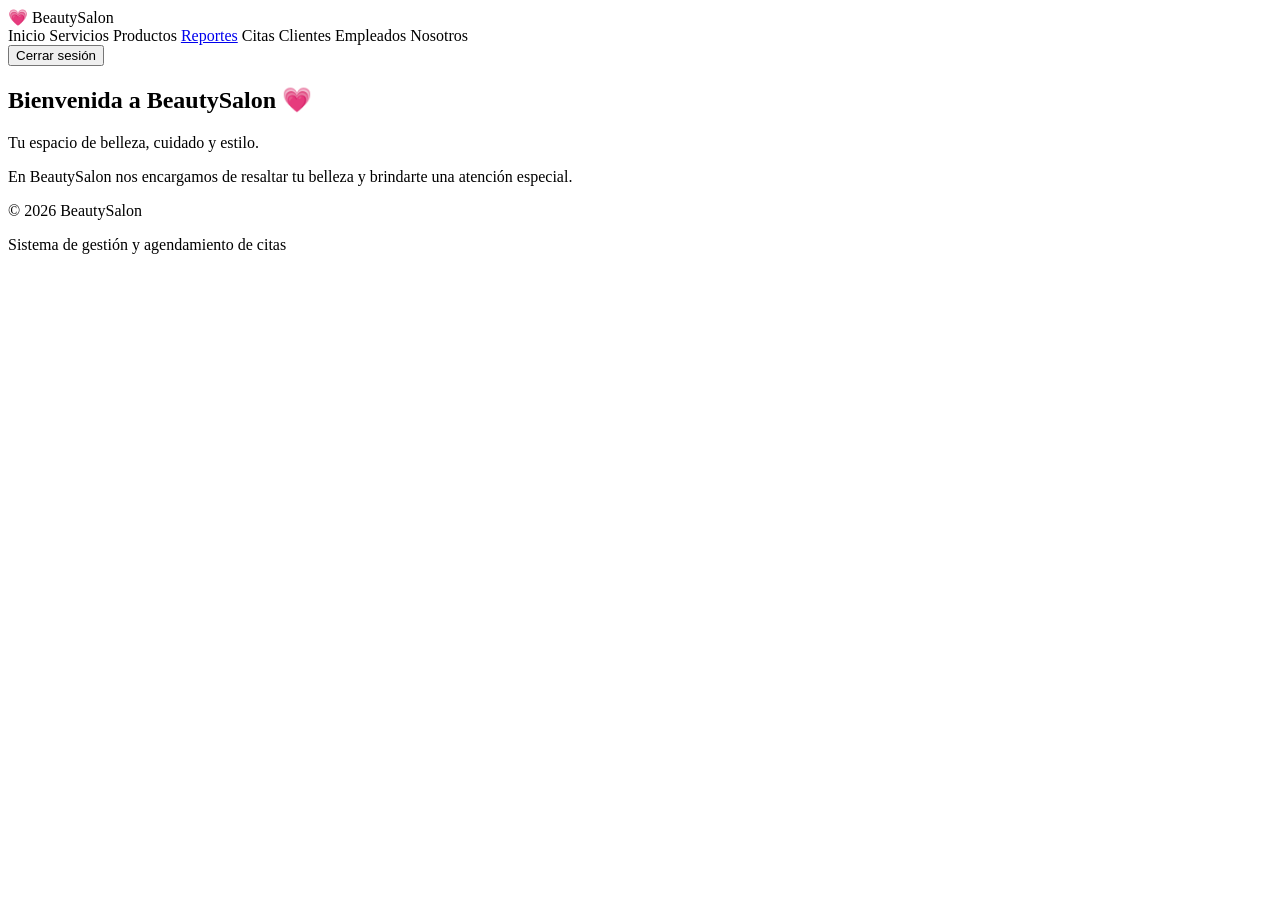
<file: src/main/resources/templates/index.html>
<!DOCTYPE html>
<html lang="es" xmlns:th="http://www.thymeleaf.org">

<head>

    <meta charset="UTF-8">

    <meta name="viewport"
          content="width=device-width, initial-scale=1.0">

    <title>Inicio - BeautySalon</title>

    <link rel="stylesheet"
          th:href="@{/css/estilos.css}">

</head>

<body>


<!-- =====================================================
     MENÚ DE NAVEGACIÓN
     ===================================================== -->

<header>

    <nav class="navbar">

        <a th:href="@{/}" class="logo">
            💗 BeautySalon
        </a>


        <div class="menu">

            <a th:href="@{/}">
                Inicio
            </a>

            <a th:href="@{/servicios}">
                Servicios
            </a>
<a th:href="@{/productos}">
    Productos
</a>
            <a href="/reportes">Reportes</a>

            <a th:href="@{/citas}">
                Citas
            </a>

            <a th:href="@{/clientes}">
                Clientes
            </a>

            <a th:href="@{/empleados}">
                Empleados
            </a>

            <a th:href="@{/nosotros}">
                Nosotros
            </a>


            <!-- CERRAR SESIÓN -->

            <form th:action="@{/logout}"
                  method="post"
                  class="logout-form">

                <button type="submit"
                        class="btn-logout">

                    Cerrar sesión

                </button>

            </form>

        </div>

    </nav>

</header>


<!-- =====================================================
     INICIO
     ===================================================== -->

<main>

    <section class="hero">

        <div class="hero-content">

            <h1>
                Bienvenida a BeautySalon 💗
            </h1>

            <p>
                Tu espacio de belleza, cuidado y estilo.
            </p>

            <p>
                En BeautySalon nos encargamos de resaltar
                tu belleza y brindarte una atención especial.
            </p>

        </div>

    </section>

</main>


<!-- =====================================================
     PIE DE PÁGINA
     ===================================================== -->

<footer>

    <p>
        © 2026 BeautySalon
    </p>

    <p>
        Sistema de gestión y agendamiento de citas
    </p>

</footer>


</body>

</html>
</file>
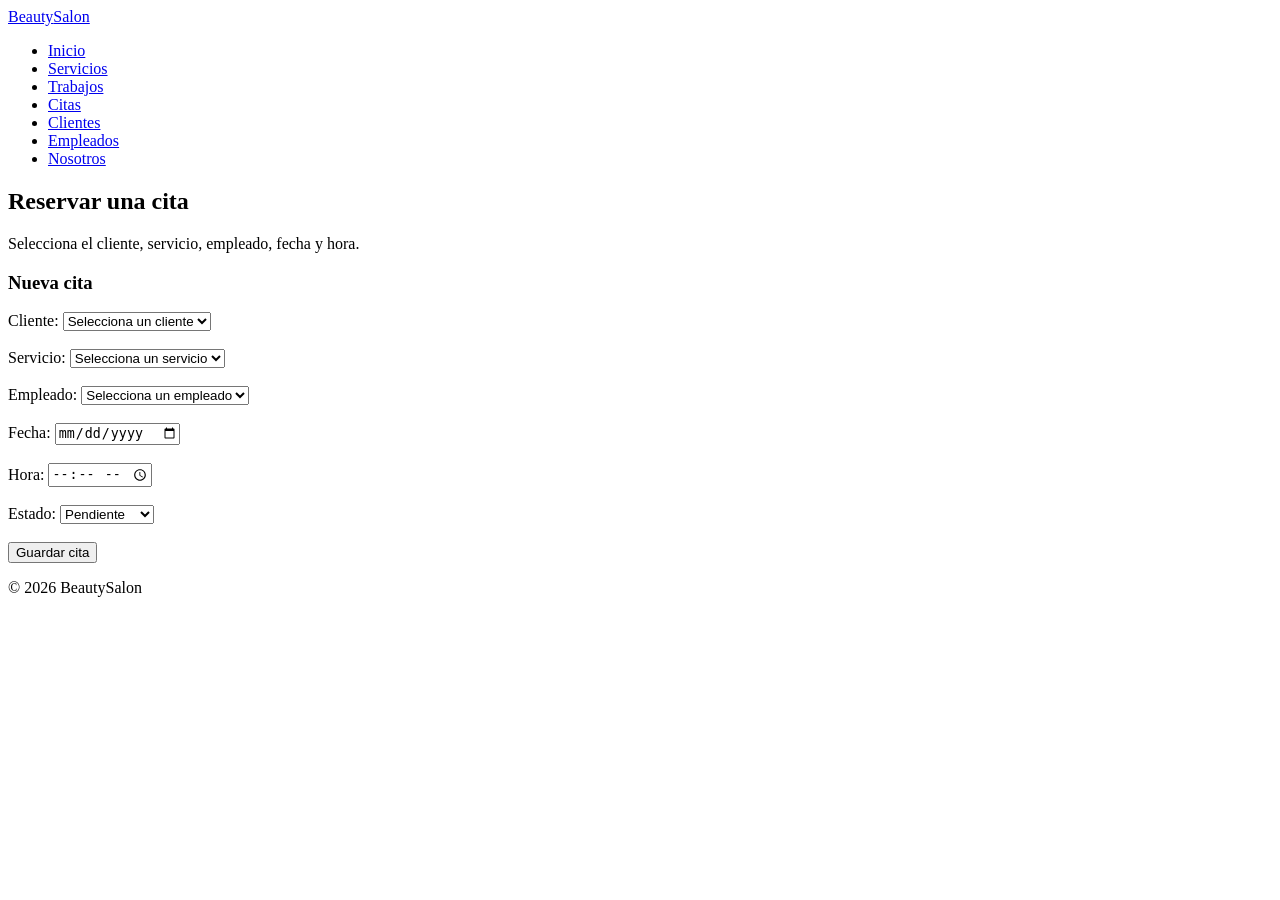
<file: src/main/resources/templates/citas.html>
<!DOCTYPE html>
<html lang="es" xmlns:th="http://www.thymeleaf.org">

<head>

    <meta charset="UTF-8">

    <meta name="viewport"
          content="width=device-width, initial-scale=1.0">

    <title>Citas - BeautySalon</title>

    <link rel="stylesheet"
          th:href="@{/css/estilos.css}">

</head>

<body>


<header class="navbar">

    <a href="/" class="logo">
        Beauty<span>Salon</span>
    </a>

    <nav>

        <ul class="nav-links">

            <li>
                <a href="/">Inicio</a>
            </li>

            <li>
                <a href="/servicios">Servicios</a>
            </li>

            <li>
                <a href="/trabajos">Trabajos</a>
            </li>

            <li>
                <a href="/citas">Citas</a>
            </li>

            <li>
                <a href="/clientes">Clientes</a>
            </li>

            <li>
                <a href="/empleados">Empleados</a>
            </li>

            <li>
                <a href="/nosotros">Nosotros</a>
            </li>

        </ul>

    </nav>

</header>


<main class="section">


    <div class="section-title">

        <h2>
            Reservar una cita
        </h2>

        <p>
            Selecciona el cliente, servicio,
            empleado, fecha y hora.
        </p>

    </div>


    <!-- FORMULARIO PARA NUEVA CITA -->

    <div class="service-card">

        <h3>
            Nueva cita
        </h3>


        <form th:action="@{/citas/guardar}"
              th:object="${cita}"
              method="post">


            <!-- CLIENTE -->

            <div>

                <label>
                    Cliente:
                </label>

                <select name="clienteId"
                        required>

                    <option value="">
                        Selecciona un cliente
                    </option>

                    <option
                        th:each="cliente : ${clientes}"
                        th:value="${cliente.id}"
                        th:text="${cliente.nombre + ' ' + cliente.apellido}">
                    </option>

                </select>

            </div>


            <br>


            <!-- SERVICIO -->

            <div>

                <label>
                    Servicio:
                </label>

                <select name="servicioId"
                        required>

                    <option value="">
                        Selecciona un servicio
                    </option>

                    <option
                        th:each="servicio : ${servicios}"
                        th:value="${servicio.id}"
                        th:text="${servicio.nombre}">
                    </option>

                </select>

            </div>


            <br>


            <!-- EMPLEADO -->

            <div>

                <label>
                    Empleado:
                </label>

                <select name="empleadoId"
                        required>

                    <option value="">
                        Selecciona un empleado
                    </option>

                    <option
                        th:each="empleado : ${empleados}"
                        th:value="${empleado.id}"
                        th:text="${empleado.nombre + ' ' + empleado.apellido}">
                    </option>

                </select>

            </div>


            <br>


            <!-- FECHA -->

            <div>

                <label>
                    Fecha:
                </label>

                <input
                    type="date"
                    th:field="*{fecha}"
                    required>

            </div>


            <br>


            <!-- HORA -->

            <div>

                <label>
                    Hora:
                </label>

                <input
                    type="time"
                    th:field="*{hora}"
                    required>

            </div>


            <br>


            <!-- ESTADO -->

            <div>

                <label>
                    Estado:
                </label>

                <select th:field="*{estado}">

                    <option value="Pendiente">
                        Pendiente
                    </option>

                    <option value="Confirmada">
                        Confirmada
                    </option>

                    <option value="Completada">
                        Completada
                    </option>

                    <option value="Cancelada">
                        Cancelada
                    </option>

                </select>

            </div>


            <br>


            <button type="submit">
                Guardar cita
            </button>


        </form>

    </div>


</main>


<footer class="footer">

    <p>
        © 2026 BeautySalon
    </p>

</footer>


</body>

</html>
</file>
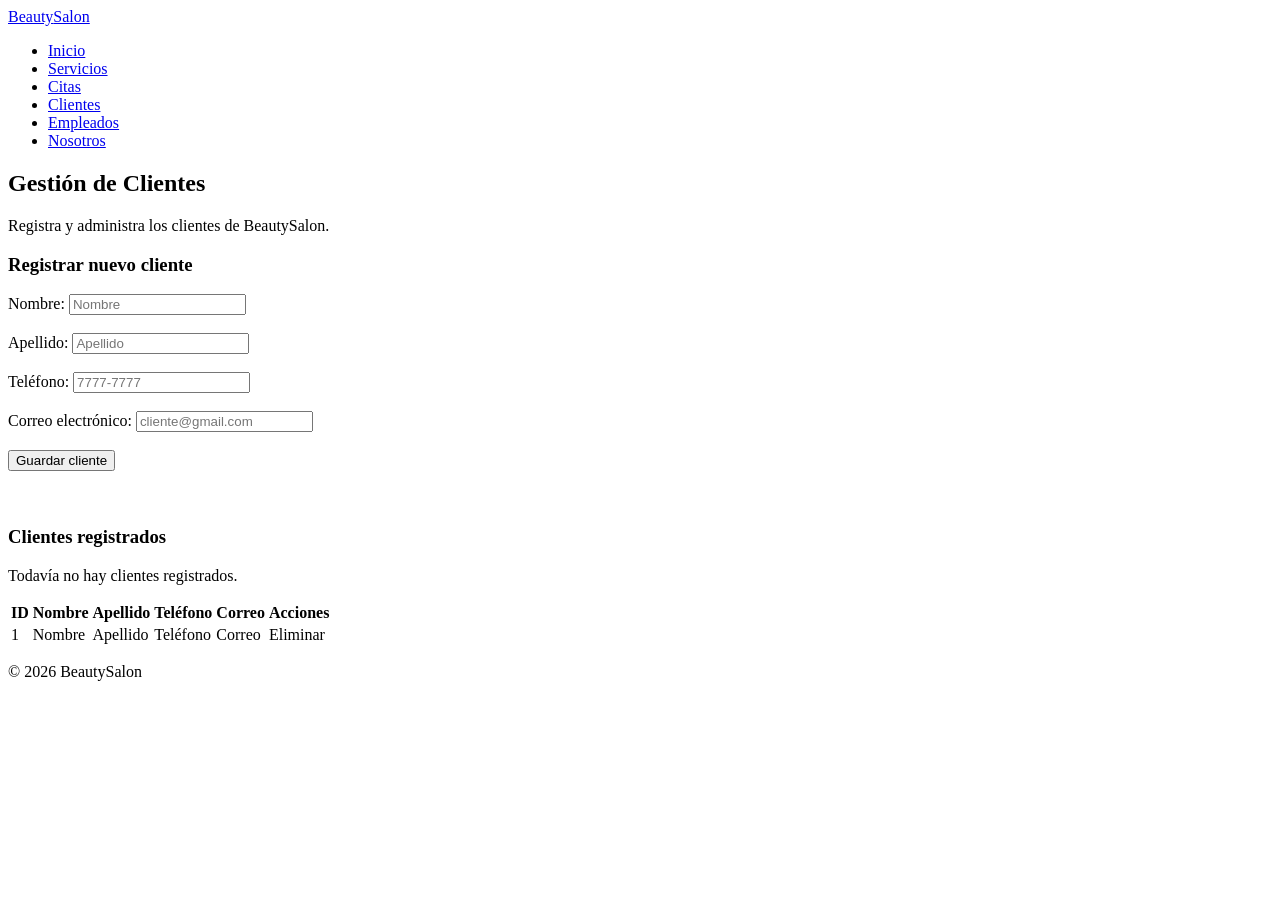
<file: src/main/resources/templates/clientes.html>
<!DOCTYPE html>
<html lang="es" xmlns:th="http://www.thymeleaf.org">

<head>

    <meta charset="UTF-8">

    <meta name="viewport"
          content="width=device-width, initial-scale=1.0">

    <title>Clientes - BeautySalon</title>

    <link rel="stylesheet"
          th:href="@{/css/estilos.css}">

</head>

<body>

<header class="navbar">

    <a href="/" class="logo">
        Beauty<span>Salon</span>
    </a>

    <nav>

        <ul class="nav-links">

            <li>
                <a href="/">Inicio</a>
            </li>

            <li>
                <a href="/servicios">Servicios</a>
            </li>

            <li>
                <a href="/citas">Citas</a>
            </li>

            <li>
                <a href="/clientes">Clientes</a>
            </li>

            <li>
                <a href="/empleados">Empleados</a>
            </li>

            <li>
                <a href="/nosotros">Nosotros</a>
            </li>

        </ul>

    </nav>

</header>


<main class="section">

    <div class="section-title">

        <h2>Gestión de Clientes</h2>

        <p>
            Registra y administra los clientes de BeautySalon.
        </p>

    </div>


    <!-- FORMULARIO PARA REGISTRAR CLIENTE -->

    <div class="service-card">

        <h3>Registrar nuevo cliente</h3>

        <form th:action="@{/clientes/guardar}"
              th:object="${cliente}"
              method="post">

            <div>

                <label>Nombre:</label>

                <input type="text"
                       th:field="*{nombre}"
                       placeholder="Nombre"
                       required>

            </div>

            <br>


            <div>

                <label>Apellido:</label>

                <input type="text"
                       th:field="*{apellido}"
                       placeholder="Apellido"
                       required>

            </div>

            <br>


            <div>

                <label>Teléfono:</label>

                <input type="text"
                       th:field="*{telefono}"
                       placeholder="7777-7777"
                       required>

            </div>

            <br>


            <div>

                <label>Correo electrónico:</label>

                <input type="email"
                       th:field="*{correo}"
                       placeholder="cliente@gmail.com"
                       required>

            </div>

            <br>


            <button type="submit">
                Guardar cliente
            </button>

        </form>

    </div>


    <br><br>


    <!-- LISTA DE CLIENTES -->

    <div class="service-card">

        <h3>Clientes registrados</h3>


        <div th:if="${#lists.isEmpty(clientes)}">

            <p>
                Todavía no hay clientes registrados.
            </p>

        </div>


        <table th:if="${not #lists.isEmpty(clientes)}">

            <thead>

                <tr>

                    <th>ID</th>

                    <th>Nombre</th>

                    <th>Apellido</th>

                    <th>Teléfono</th>

                    <th>Correo</th>

                    <th>Acciones</th>

                </tr>

            </thead>


            <tbody>

                <tr th:each="cliente : ${clientes}">

                    <td th:text="${cliente.id}">
                        1
                    </td>

                    <td th:text="${cliente.nombre}">
                        Nombre
                    </td>

                    <td th:text="${cliente.apellido}">
                        Apellido
                    </td>

                    <td th:text="${cliente.telefono}">
                        Teléfono
                    </td>

                    <td th:text="${cliente.correo}">
                        Correo
                    </td>

                    <td>

                        <a th:href="@{/clientes/eliminar(id=${cliente.id})}"
                           onclick="return confirm('¿Deseas eliminar este cliente?');">

                            Eliminar

                        </a>

                    </td>

                </tr>

            </tbody>

        </table>

    </div>

</main>


<footer class="footer">

    <p>
        © 2026 BeautySalon
    </p>

</footer>


</body>

</html>
</file>
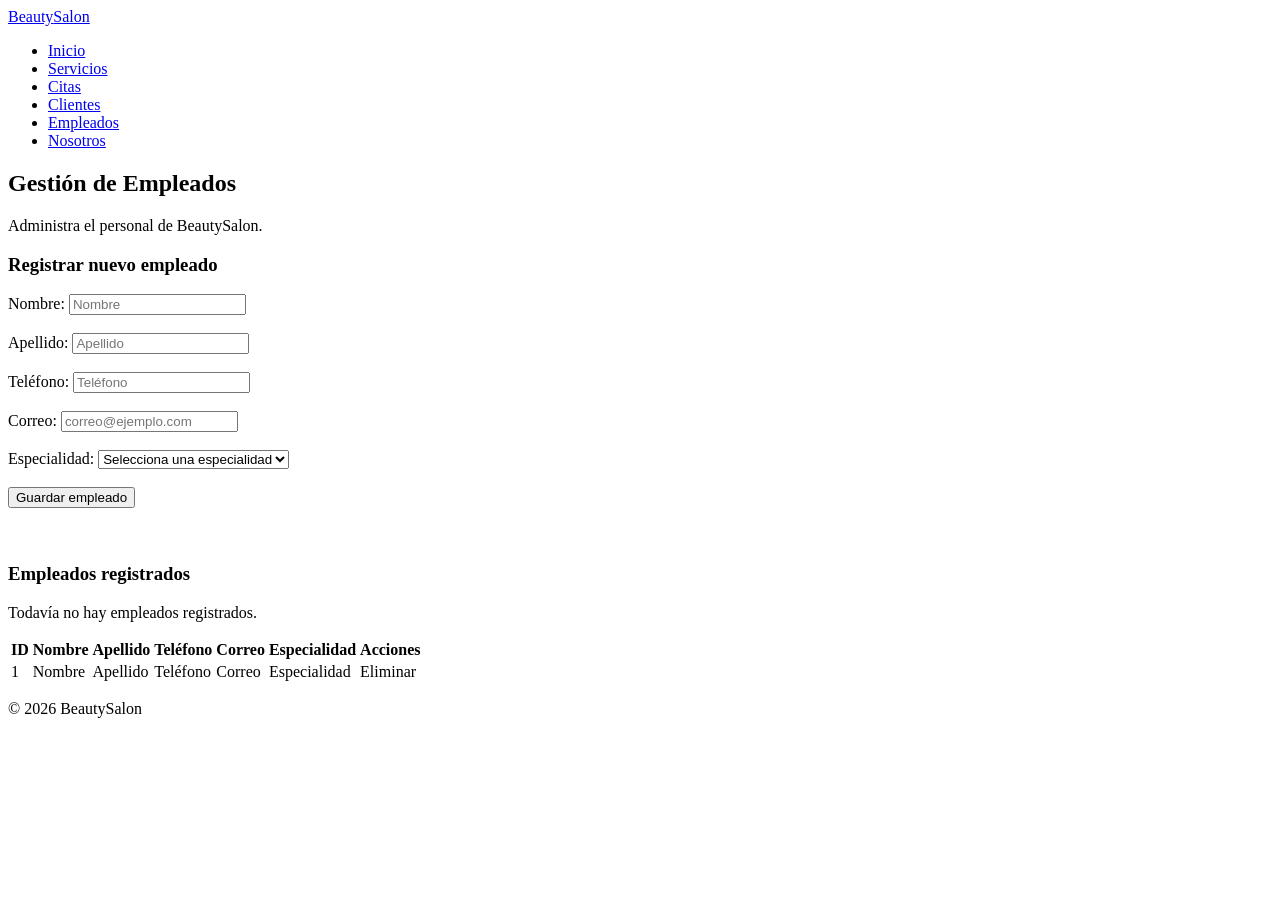
<file: src/main/resources/templates/empleados.html>
<!DOCTYPE html>
<html lang="es" xmlns:th="http://www.thymeleaf.org">

<head>

    <meta charset="UTF-8">

    <meta name="viewport"
          content="width=device-width, initial-scale=1.0">

    <title>Empleados - BeautySalon</title>

    <link rel="stylesheet"
          th:href="@{/css/estilos.css}">

</head>

<body>

<header class="navbar">

    <a href="/" class="logo">
        Beauty<span>Salon</span>
    </a>

    <nav>

        <ul class="nav-links">

            <li>
                <a href="/">Inicio</a>
            </li>

            <li>
                <a href="/servicios">Servicios</a>
            </li>

            <li>
                <a href="/citas">Citas</a>
            </li>

            <li>
                <a href="/clientes">Clientes</a>
            </li>

            <li>
                <a href="/empleados">Empleados</a>
            </li>

            <li>
                <a href="/nosotros">Nosotros</a>
            </li>

        </ul>

    </nav>

</header>


<main class="section">

    <div class="section-title">

        <h2>Gestión de Empleados</h2>

        <p>
            Administra el personal de BeautySalon.
        </p>

    </div>


    <!-- FORMULARIO -->

    <div class="service-card">

        <h3>Registrar nuevo empleado</h3>

        <form th:action="@{/empleados/guardar}"
              th:object="${empleado}"
              method="post">

            <div>

                <label>Nombre:</label>

                <input type="text"
                       th:field="*{nombre}"
                       placeholder="Nombre"
                       required>

            </div>

            <br>


            <div>

                <label>Apellido:</label>

                <input type="text"
                       th:field="*{apellido}"
                       placeholder="Apellido"
                       required>

            </div>

            <br>


            <div>

                <label>Teléfono:</label>

                <input type="text"
                       th:field="*{telefono}"
                       placeholder="Teléfono"
                       required>

            </div>

            <br>


            <div>

                <label>Correo:</label>

                <input type="email"
                       th:field="*{correo}"
                       placeholder="correo@ejemplo.com"
                       required>

            </div>

            <br>


            <div>

                <label>Especialidad:</label>

                <select th:field="*{especialidad}" required>

                    <option value="">
                        Selecciona una especialidad
                    </option>

                    <option value="Estilista">
                        Estilista
                    </option>

                    <option value="Manicurista">
                        Manicurista
                    </option>

                    <option value="Maquillista">
                        Maquillista
                    </option>

                    <option value="Especialista en faciales">
                        Especialista en faciales
                    </option>

                    <option value="Cosmetóloga">
                        Cosmetóloga
                    </option>

                </select>

            </div>

            <br>


            <button type="submit">
                Guardar empleado
            </button>

        </form>

    </div>


    <br><br>


    <!-- LISTA DE EMPLEADOS -->

    <div class="service-card">

        <h3>Empleados registrados</h3>

        <div th:if="${#lists.isEmpty(empleados)}">

            <p>
                Todavía no hay empleados registrados.
            </p>

        </div>


        <table th:if="${not #lists.isEmpty(empleados)}">

            <thead>

                <tr>

                    <th>ID</th>

                    <th>Nombre</th>

                    <th>Apellido</th>

                    <th>Teléfono</th>

                    <th>Correo</th>

                    <th>Especialidad</th>

                    <th>Acciones</th>

                </tr>

            </thead>


            <tbody>

                <tr th:each="empleado : ${empleados}">

                    <td th:text="${empleado.id}">
                        1
                    </td>

                    <td th:text="${empleado.nombre}">
                        Nombre
                    </td>

                    <td th:text="${empleado.apellido}">
                        Apellido
                    </td>

                    <td th:text="${empleado.telefono}">
                        Teléfono
                    </td>

                    <td th:text="${empleado.correo}">
                        Correo
                    </td>

                    <td th:text="${empleado.especialidad}">
                        Especialidad
                    </td>

                    <td>

                        <a th:href="@{/empleados/eliminar(id=${empleado.id})}"
                           onclick="return confirm('¿Deseas eliminar este empleado?');">

                            Eliminar

                        </a>

                    </td>

                </tr>

            </tbody>

        </table>

    </div>

</main>


<footer class="footer">

    <p>
        © 2026 BeautySalon
    </p>

</footer>


</body>

</html>
</file>
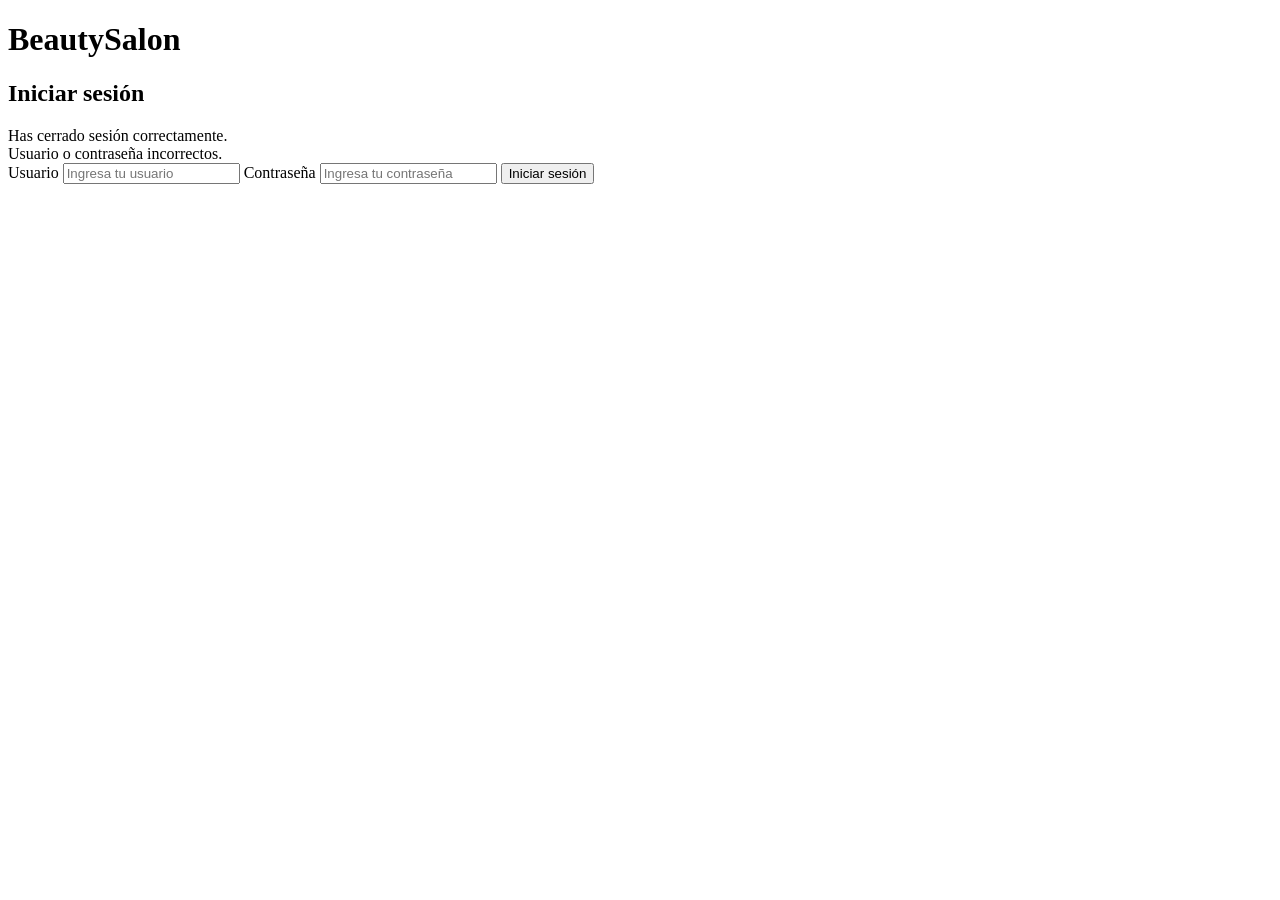
<file: src/main/resources/templates/login.html>
<!DOCTYPE html>
<html lang="es" xmlns:th="http://www.thymeleaf.org">

<head>
    <meta charset="UTF-8">
    <meta name="viewport" content="width=device-width, initial-scale=1.0">

    <title>Iniciar sesión - BeautySalon</title>

    <link rel="stylesheet" th:href="@{/css/estilos.css}">
</head>

<body>

    <div class="login-container">

        <h1>BeautySalon</h1>

        <h2>Iniciar sesión</h2>

        <!-- Mensaje cuando se cerró sesión -->
        <div th:if="${param.logout}" class="mensaje-exito">
            Has cerrado sesión correctamente.
        </div>

        <!-- Mensaje cuando los datos son incorrectos -->
        <div th:if="${param.error}" class="mensaje-error">
            Usuario o contraseña incorrectos.
        </div>

        <form th:action="@{/login}" method="post">

            <label for="username">Usuario</label>

            <input
                type="text"
                id="username"
                name="username"
                placeholder="Ingresa tu usuario"
                required>

            <label for="password">Contraseña</label>

            <input
                type="password"
                id="password"
                name="password"
                placeholder="Ingresa tu contraseña"
                required>

            <button type="submit">
                Iniciar sesión
            </button>

        </form>

    </div>

</body>

</html>
</file>
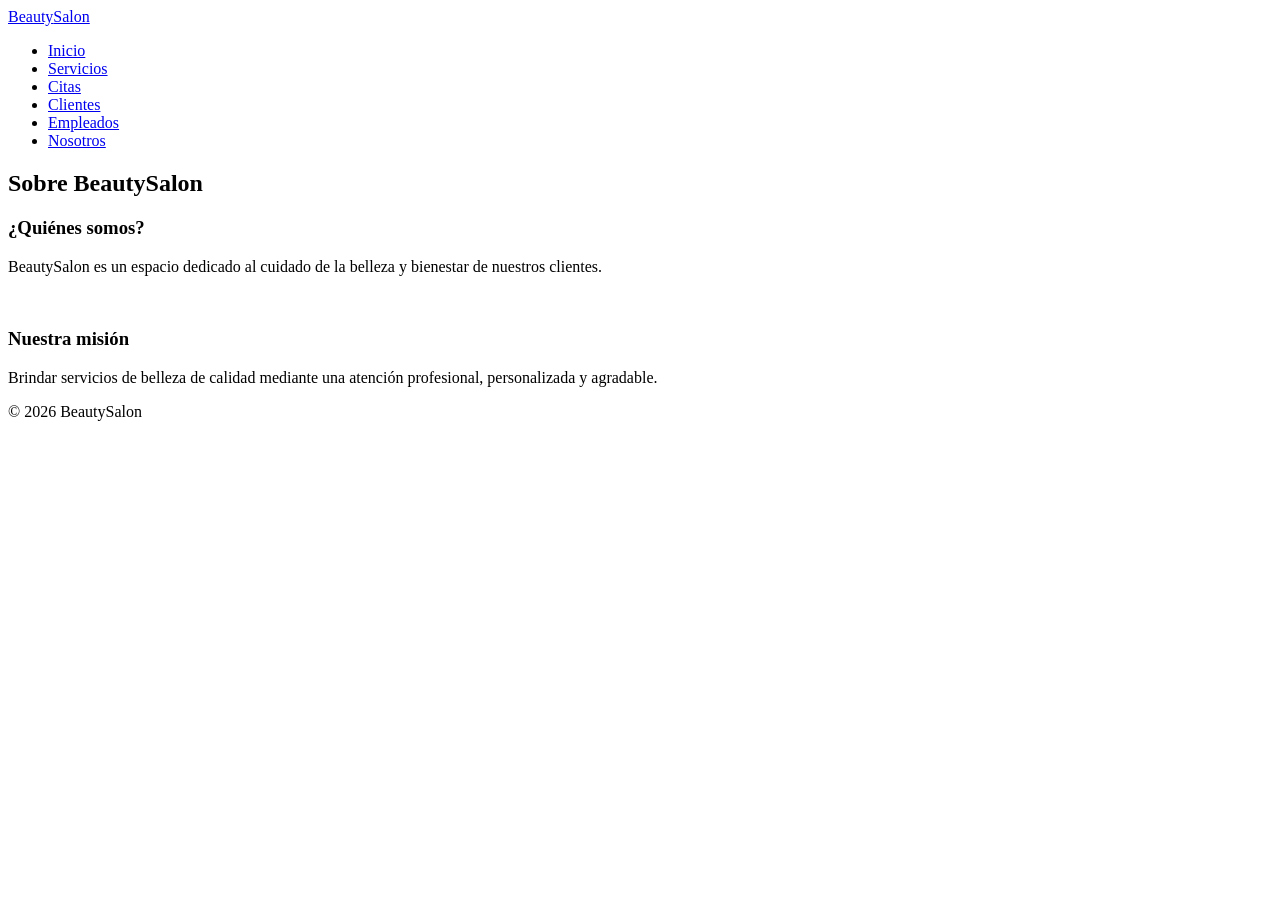
<file: src/main/resources/templates/nosotros.html>
<!DOCTYPE html>
<html lang="es" xmlns:th="http://www.thymeleaf.org">

<head>

    <meta charset="UTF-8">

    <meta name="viewport"
          content="width=device-width, initial-scale=1.0">

    <title>Nosotros - BeautySalon</title>

    <link rel="stylesheet"
          th:href="@{/css/estilos.css}">

</head>

<body>

<header class="navbar">

    <a href="/" class="logo">
        Beauty<span>Salon</span>
    </a>

    <nav>

        <ul class="nav-links">

            <li><a href="/">Inicio</a></li>
            <li><a href="/servicios">Servicios</a></li>
            <li><a href="/citas">Citas</a></li>
            <li><a href="/clientes">Clientes</a></li>
            <li><a href="/empleados">Empleados</a></li>
            <li><a href="/nosotros">Nosotros</a></li>

        </ul>

    </nav>

</header>


<main class="section">

    <div class="section-title">

        <h2>Sobre BeautySalon</h2>

    </div>


    <div class="service-card">

        <h3>¿Quiénes somos?</h3>

        <p>
            BeautySalon es un espacio dedicado
            al cuidado de la belleza y bienestar
            de nuestros clientes.
        </p>

        <br>

        <h3>Nuestra misión</h3>

        <p>
            Brindar servicios de belleza de calidad
            mediante una atención profesional,
            personalizada y agradable.
        </p>

    </div>

</main>


<footer class="footer">

    <p>© 2026 BeautySalon</p>

</footer>

</body>

</html>
</file>
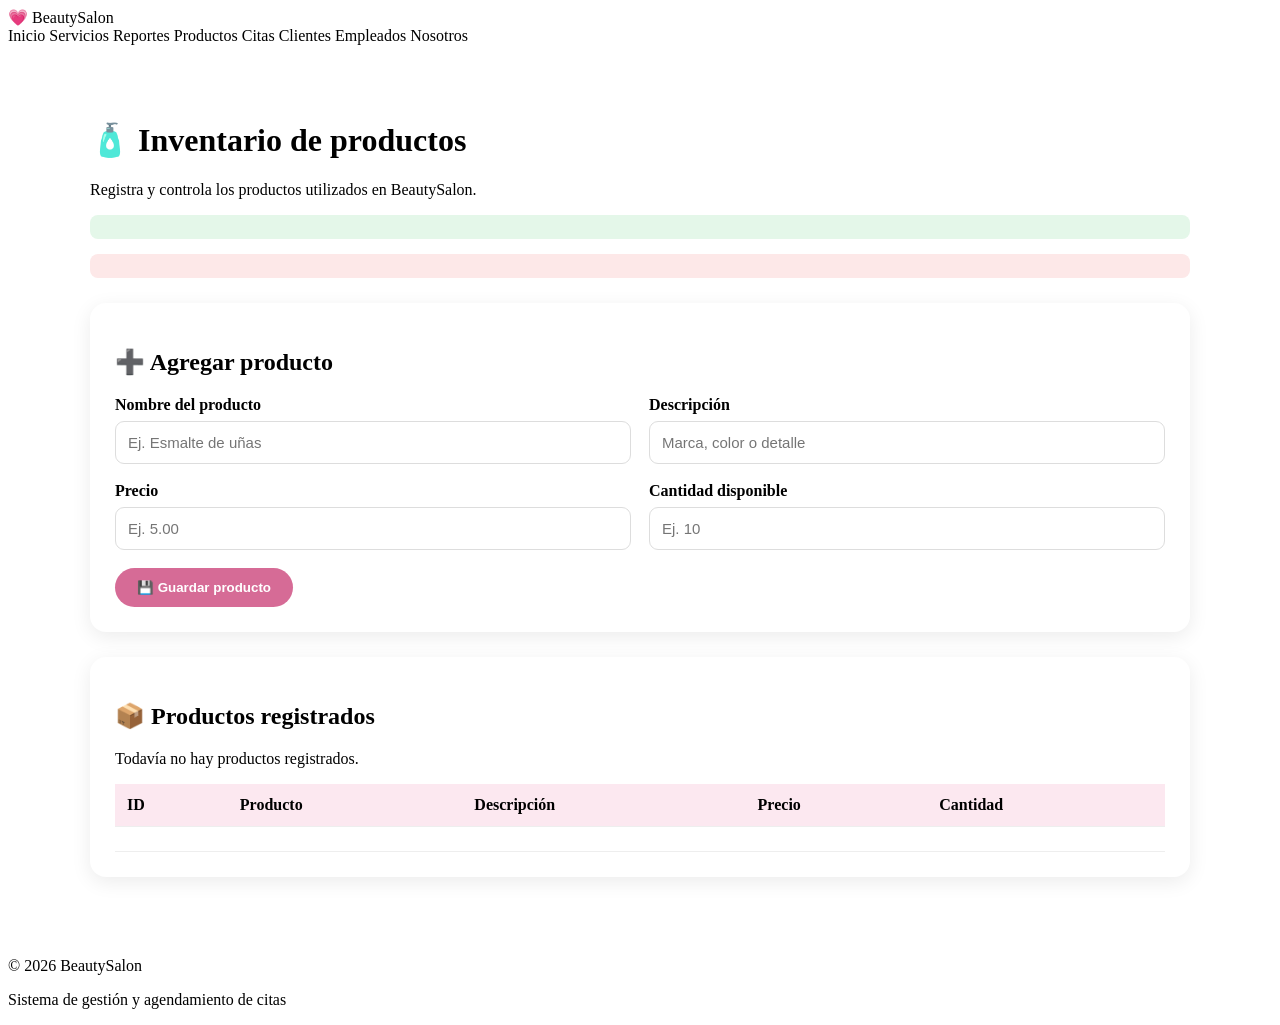
<file: src/main/resources/templates/productos.html>
<!DOCTYPE html>
<html lang="es" xmlns:th="http://www.thymeleaf.org">

<head>
    <meta charset="UTF-8">
    <meta name="viewport" content="width=device-width, initial-scale=1.0">
    <title>Productos - BeautySalon</title>
    <link rel="stylesheet" th:href="@{/css/estilos.css}">

    <style>
        .productos-contenedor {
            max-width: 1100px;
            margin: 35px auto;
            padding: 20px;
        }

        .productos-panel {
            background: white;
            padding: 25px;
            margin: 25px 0;
            border-radius: 16px;
            box-shadow: 0 5px 20px rgba(0, 0, 0, 0.08);
        }

        .productos-formulario {
            display: grid;
            grid-template-columns: repeat(2, minmax(0, 1fr));
            gap: 18px;
        }

        .campo-producto {
            display: flex;
            flex-direction: column;
            gap: 7px;
        }

        .campo-producto label {
            font-weight: bold;
        }

        .campo-producto input,
        .campo-producto textarea {
            width: 100%;
            box-sizing: border-box;
            padding: 12px;
            border: 1px solid #ddd;
            border-radius: 9px;
            font-size: 15px;
        }

        .campo-completo {
            grid-column: 1 / -1;
        }

        .btn-producto {
            background: #d66b96;
            color: white;
            padding: 12px 22px;
            border: none;
            border-radius: 22px;
            cursor: pointer;
            font-weight: bold;
            text-decoration: none;
            display: inline-block;
        }

        .mensaje-producto {
            padding: 12px;
            border-radius: 8px;
            margin: 15px 0;
            background: #e4f7e9;
            color: #236b37;
        }

        .error-producto {
            background: #fde8e8;
            color: #9b2222;
        }

        .tabla-productos {
            width: 100%;
            border-collapse: collapse;
        }

        .tabla-productos th,
        .tabla-productos td {
            padding: 12px;
            border-bottom: 1px solid #eee;
            text-align: left;
        }

        .tabla-productos th {
            background: #fce8f0;
        }

        .tabla-productos-contenedor {
            overflow-x: auto;
        }

        @media (max-width: 600px) {
            .productos-formulario {
                grid-template-columns: 1fr;
            }

            .campo-completo {
                grid-column: auto;
            }
        }
    </style>
</head>

<body>

    <header>
        <nav class="navbar">
            <a th:href="@{/}" class="logo">💗 BeautySalon</a>

            <div class="menu">
                <a th:href="@{/}">Inicio</a>
                <a th:href="@{/servicios}">Servicios</a>
                <a th:href="@{/reportes}">Reportes</a>
                <a th:href="@{/productos}">Productos</a>
                <a th:href="@{/citas}">Citas</a>
                <a th:href="@{/clientes}">Clientes</a>
                <a th:href="@{/empleados}">Empleados</a>
                <a th:href="@{/nosotros}">Nosotros</a>
            </div>
        </nav>
    </header>

    <main class="productos-contenedor">

        <h1>🧴 Inventario de productos</h1>
        <p>Registra y controla los productos utilizados en BeautySalon.</p>

        <div th:if="${mensaje}" class="mensaje-producto"
             th:text="${mensaje}"></div>

        <div th:if="${error}" class="mensaje-producto error-producto"
             th:text="${error}"></div>

        <section class="productos-panel">
            <h2>➕ Agregar producto</h2>

            <form th:action="@{/productos/guardar}"
                  th:object="${producto}"
                  method="post"
                  class="productos-formulario">

                <div class="campo-producto">
                    <label for="nombre">Nombre del producto</label>
                    <input type="text" id="nombre" th:field="*{nombre}"
                           maxlength="100" required
                           placeholder="Ej. Esmalte de uñas">
                </div>

                <div class="campo-producto">
                    <label for="descripcion">Descripción</label>
                    <input type="text" id="descripcion"
                           th:field="*{descripcion}" maxlength="250"
                           placeholder="Marca, color o detalle">
                </div>

                <div class="campo-producto">
                    <label for="precio">Precio</label>
                    <input type="number" id="precio" th:field="*{precio}"
                           min="0" step="0.01" required
                           placeholder="Ej. 5.00">
                </div>

                <div class="campo-producto">
                    <label for="cantidad">Cantidad disponible</label>
                    <input type="number" id="cantidad"
                           th:field="*{cantidad}" min="0" required
                           placeholder="Ej. 10">
                </div>

                <div class="campo-completo">
                    <button type="submit" class="btn-producto">
                        💾 Guardar producto
                    </button>
                </div>

            </form>
        </section>

        <section class="productos-panel">
            <h2>📦 Productos registrados</h2>

            <p th:if="${productos == null or #lists.isEmpty(productos)}">
                Todavía no hay productos registrados.
            </p>

            <div class="tabla-productos-contenedor">
                <table class="tabla-productos">
                    <thead>
                        <tr>
                            <th>ID</th>
                            <th>Producto</th>
                            <th>Descripción</th>
                            <th>Precio</th>
                            <th>Cantidad</th>
                        </tr>
                    </thead>

                    <tbody>
                        <tr th:each="p : ${productos}">
                            <td th:text="${p.id}"></td>
                            <td th:text="${p.nombre}"></td>
                            <td th:text="${p.descripcion}"></td>
                            <td th:text="${p.precio}"></td>
                            <td th:text="${p.cantidad}"></td>
                        </tr>
                    </tbody>
                </table>
            </div>
        </section>

    </main>

    <footer>
        <p>© 2026 BeautySalon</p>
        <p>Sistema de gestión y agendamiento de citas</p>
    </footer>

</body>
</html>
</file>
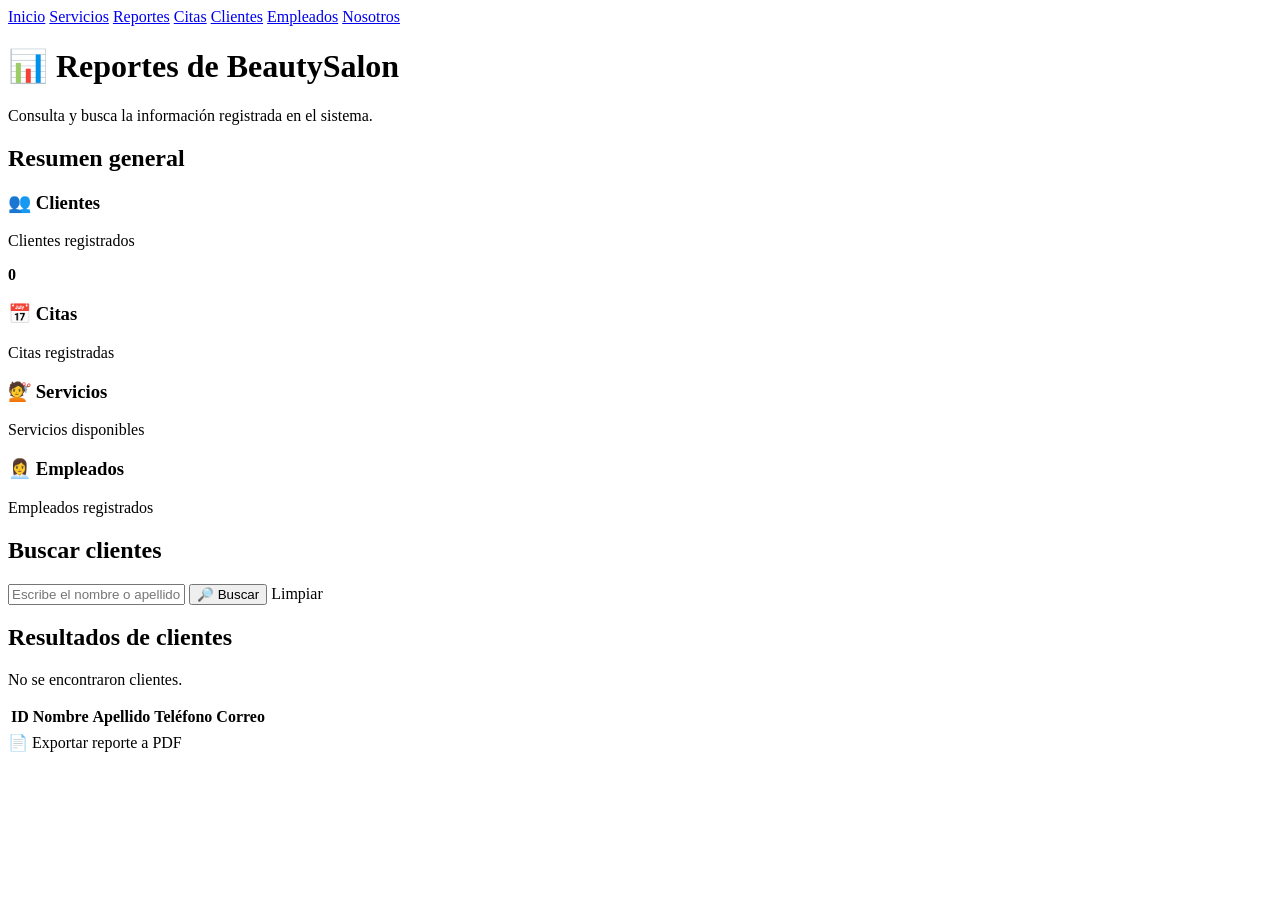
<file: src/main/resources/templates/reporte.html>
<!DOCTYPE html>
<html lang="es" xmlns:th="http://www.thymeleaf.org">

<head>
    <meta charset="UTF-8">
    <meta name="viewport" content="width=device-width, initial-scale=1.0">
    <title>Reportes - BeautySalon</title>

    <link rel="stylesheet" th:href="@{/css/estilos.css}">
</head>

<body>

    <!-- MENÚ PRINCIPAL -->
    <header class="navbar">
        <a href="/">Inicio</a>
        <a href="/servicios">Servicios</a>
        <a href="/reportes">Reportes</a>
        <a href="/citas">Citas</a>
        <a href="/clientes">Clientes</a>
        <a href="/empleados">Empleados</a>
        <a href="/nosotros">Nosotros</a>
    </header>

    <!-- CONTENIDO PRINCIPAL -->
    <main class="contenedor">

        <h1>📊 Reportes de BeautySalon</h1>

        <p>Consulta y busca la información registrada en el sistema.</p>

        <section class="reporte">

            <!-- RESUMEN GENERAL -->
            <h2>Resumen general</h2>

            <div class="tarjetas">

                <div class="tarjeta">
                    <h3>👥 Clientes</h3>
                    <p>Clientes registrados</p>
                    <strong th:text="${totalClientes != null ? totalClientes : 0}">0</strong>
                </div>

                <div class="tarjeta">
                    <h3>📅 Citas</h3>
                    <p>Citas registradas</p>
                </div>

                <div class="tarjeta">
                    <h3>💇 Servicios</h3>
                    <p>Servicios disponibles</p>
                </div>

                <div class="tarjeta">
                    <h3>👩‍💼 Empleados</h3>
                    <p>Empleados registrados</p>
                </div>

            </div>

            <!-- BUSCADOR DE CLIENTES -->
            <h2>Buscar clientes</h2>

            <form th:action="@{/reportes}"
                  method="get"
                  class="busqueda-form">

                <input
                    type="text"
                    name="buscar"
                    th:value="${buscar}"
                    placeholder="Escribe el nombre o apellido del cliente"
                    aria-label="Buscar cliente por nombre o apellido">

                <button type="submit" class="boton-busqueda">
                    🔎 Buscar
                </button>

                <a th:href="@{/reportes}" class="boton-busqueda boton-limpiar">
                    Limpiar
                </a>

            </form>

            <!-- RESULTADOS -->
            <h2>Resultados de clientes</h2>

            <p th:if="${clientes == null or #lists.isEmpty(clientes)}"
               class="sin-resultados">
                No se encontraron clientes.
            </p>

            <div class="tabla-responsive">

                <table>
                    <thead>
                        <tr>
                            <th>ID</th>
                            <th>Nombre</th>
                            <th>Apellido</th>
                            <th>Teléfono</th>
                            <th>Correo</th>
                        </tr>
                    </thead>

                    <tbody>
                        <tr th:each="cliente : ${clientes}">
                            <td th:text="${cliente.id}"></td>
                            <td th:text="${cliente.nombre}"></td>
                            <td th:text="${cliente.apellido}"></td>
                            <td th:text="${cliente.telefono}"></td>
                            <td th:text="${cliente.correo}"></td>
                        </tr>
                    </tbody>
                </table>

            </div>

            <!-- EXPORTAR A PDF -->
            <div class="acciones">

                <a
                    th:href="@{/reportes/pdf(buscar=${buscar})}"
                    class="boton">
                    📄 Exportar reporte a PDF
                </a>

            </div>

        </section>

    </main>

</body>
</html>
</file>
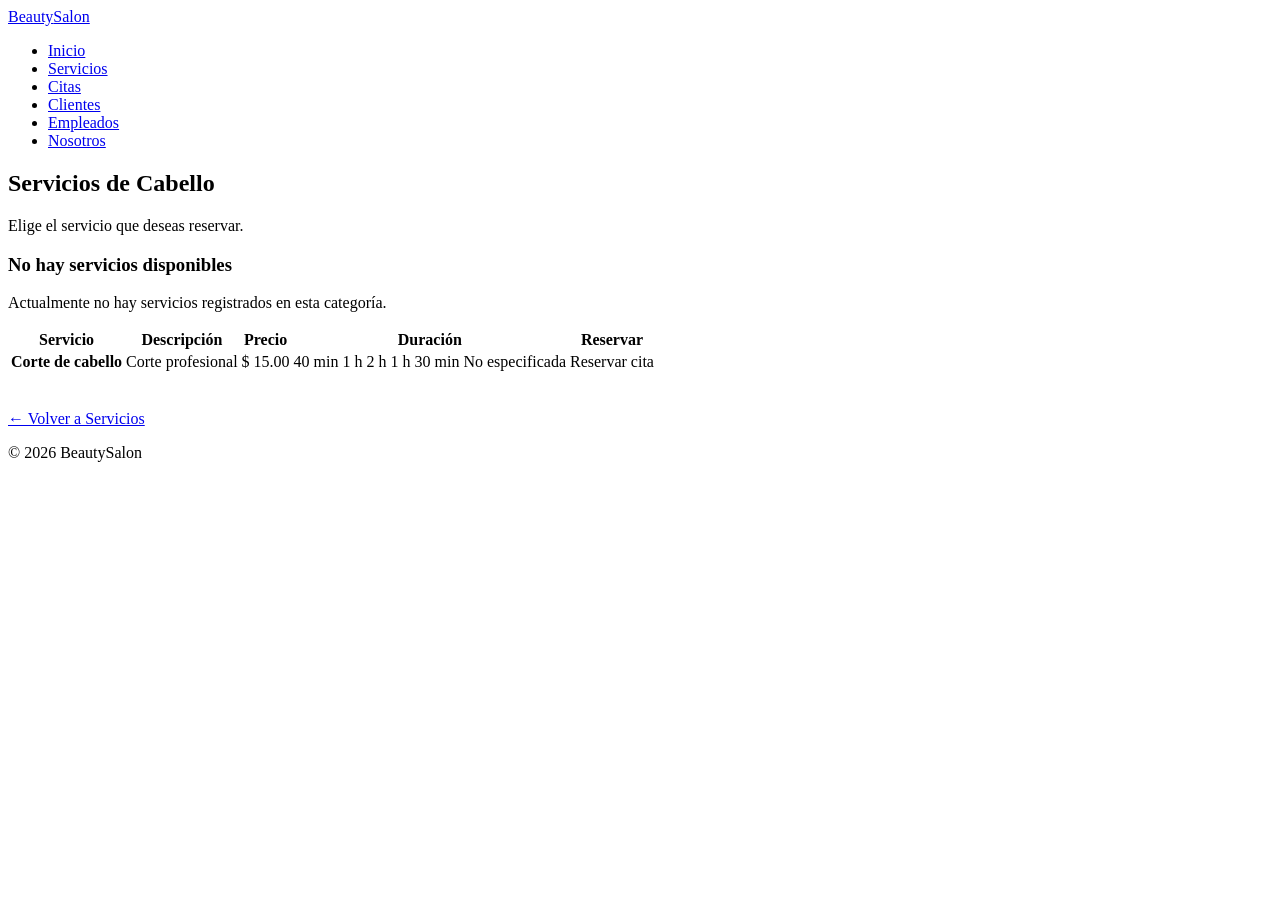
<file: src/main/resources/templates/servicios-categoria.html>
<!DOCTYPE html>
<html lang="es" xmlns:th="http://www.thymeleaf.org">

<head>

    <meta charset="UTF-8">

    <meta name="viewport"
          content="width=device-width, initial-scale=1.0">

    <title>Servicios - BeautySalon</title>

    <link rel="stylesheet"
          th:href="@{/css/estilos.css}">

</head>


<body>


<!-- ============================= -->
<!-- BARRA DE NAVEGACIÓN -->
<!-- ============================= -->

<header class="navbar">

    <a href="/" class="logo">
        Beauty<span>Salon</span>
    </a>

    <nav>

        <ul class="nav-links">

            <li>
                <a href="/">Inicio</a>
            </li>

            <li>
                <a href="/servicios">Servicios</a>
            </li>

            <li>
                <a href="/citas">Citas</a>
            </li>

            <li>
                <a href="/clientes">Clientes</a>
            </li>

            <li>
                <a href="/empleados">Empleados</a>
            </li>

            <li>
                <a href="/nosotros">Nosotros</a>
            </li>

        </ul>

    </nav>

</header>


<!-- ============================= -->
<!-- CONTENIDO -->
<!-- ============================= -->

<main class="section">


    <div class="section-title">

        <h2 th:text="${'Servicios de ' + categoria}">
            Servicios de Cabello
        </h2>

        <p>
            Elige el servicio que deseas reservar.
        </p>

    </div>


    <!-- ============================= -->
    <!-- TABLA DE SERVICIOS -->
    <!-- ============================= -->

    <div class="service-card">


        <div th:if="${#lists.isEmpty(servicios)}">

            <h3>No hay servicios disponibles</h3>

            <p>
                Actualmente no hay servicios registrados
                en esta categoría.
            </p>

        </div>


        <table th:if="${not #lists.isEmpty(servicios)}">

            <thead>

                <tr>

                    <th>Servicio</th>

                    <th>Descripción</th>

                    <th>Precio</th>

                    <th>Duración</th>

                    <th>Reservar</th>

                </tr>

            </thead>


            <tbody>

                <tr th:each="servicio : ${servicios}">


                    <!-- SERVICIO -->

                    <td>

                        <strong th:text="${servicio.nombre}">
                            Corte de cabello
                        </strong>

                    </td>


                    <!-- DESCRIPCIÓN -->

                    <td th:text="${servicio.descripcion}">
                        Corte profesional
                    </td>


                    <!-- PRECIO -->

                    <td>

                        $<span
                            th:text="${#numbers.formatDecimal(servicio.precio, 1, 2)}">
                            15.00
                        </span>

                    </td>


                    <!-- DURACIÓN -->

                    <td>


                        <!-- Menos de una hora -->

                        <span
                            th:if="${servicio.duracion != null and servicio.duracion < 60}"
                            th:text="${servicio.duracion + ' min'}">

                            40 min

                        </span>


                        <!-- Exactamente una hora -->

                        <span
                            th:if="${servicio.duracion != null and servicio.duracion == 60}">

                            1 h

                        </span>


                        <!-- Más de una hora exacta -->

                        <span
                            th:if="${servicio.duracion != null and servicio.duracion > 60 and servicio.duracion % 60 == 0}"
                            th:text="${servicio.duracion / 60 + ' h'}">

                            2 h

                        </span>


                        <!-- Horas + minutos -->

                        <span
                            th:if="${servicio.duracion != null and servicio.duracion > 60 and servicio.duracion % 60 != 0}"
                            th:text="${servicio.duracion / 60 + ' h ' + servicio.duracion % 60 + ' min'}">

                            1 h 30 min

                        </span>


                        <!-- Duración no registrada -->

                        <span
                            th:if="${servicio.duracion == null}">

                            No especificada

                        </span>


                    </td>


                    <!-- RESERVAR -->

                    <td>

                        <a
                            th:href="@{/citas(servicio=${servicio.id})}"
                            class="price">

                            Reservar cita

                        </a>

                    </td>


                </tr>

            </tbody>

        </table>


    </div>


    <br><br>


    <!-- VOLVER -->

    <a href="/servicios" class="price">

        ← Volver a Servicios

    </a>


</main>


<!-- ============================= -->
<!-- PIE DE PÁGINA -->
<!-- ============================= -->

<footer class="footer">

    <p>
        © 2026 BeautySalon
    </p>

</footer>


</body>

</html>
</file>
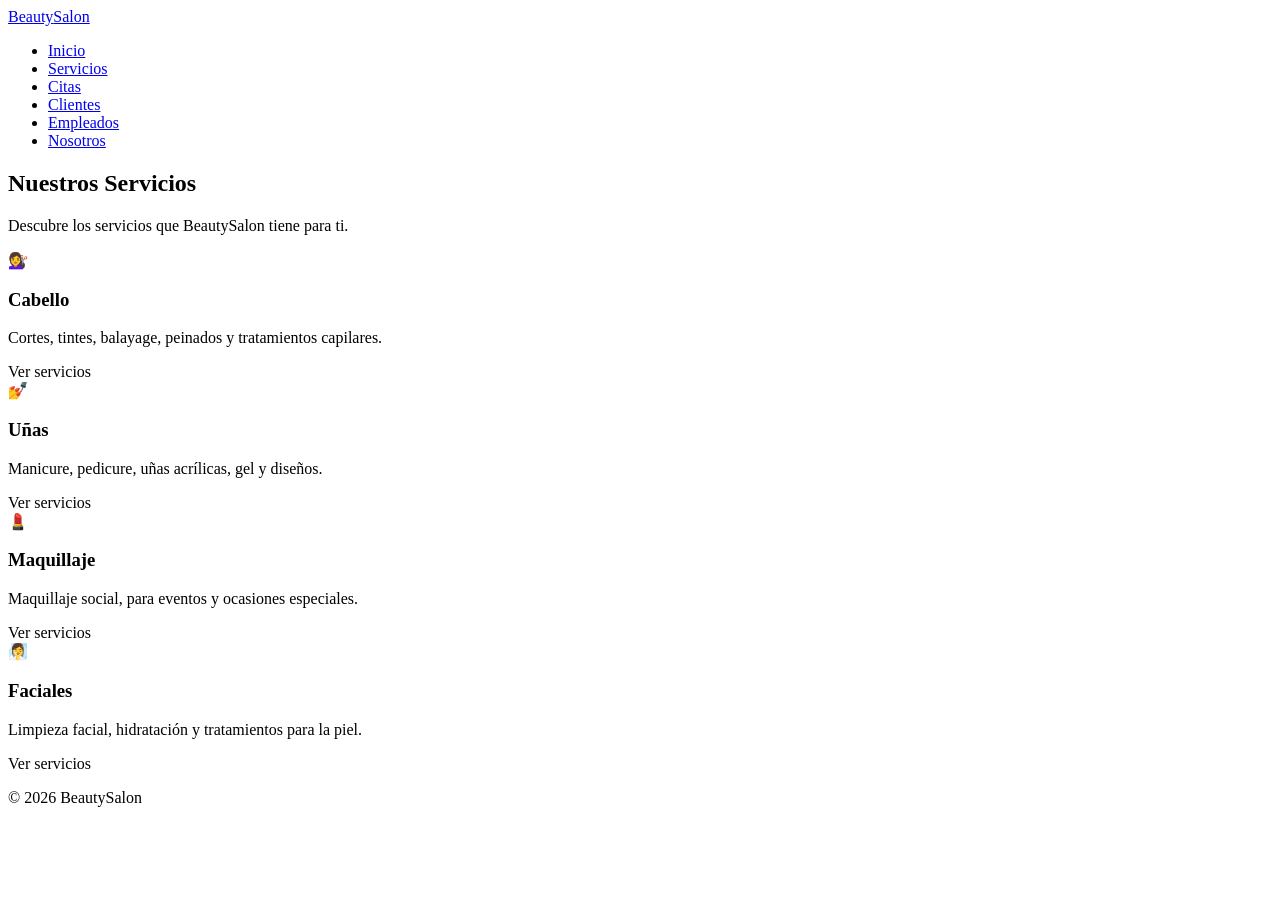
<file: src/main/resources/templates/servicios.html>
<!DOCTYPE html>
<html lang="es" xmlns:th="http://www.thymeleaf.org">

<head>

    <meta charset="UTF-8">

    <meta name="viewport"
          content="width=device-width, initial-scale=1.0">

    <title>Servicios - BeautySalon</title>

    <link rel="stylesheet"
          th:href="@{/css/estilos.css}">

</head>


<body>


<!-- ============================= -->
<!-- NAVBAR -->
<!-- ============================= -->

<header class="navbar">

    <a href="/" class="logo">
        Beauty<span>Salon</span>
    </a>

    <nav>

        <ul class="nav-links">

            <li>
                <a href="/">Inicio</a>
            </li>

            <li>
                <a href="/servicios">Servicios</a>
            </li>

            <li>
                <a href="/citas">Citas</a>
            </li>

            <li>
                <a href="/clientes">Clientes</a>
            </li>

            <li>
                <a href="/empleados">Empleados</a>
            </li>

            <li>
                <a href="/nosotros">Nosotros</a>
            </li>

        </ul>

    </nav>

</header>


<!-- ============================= -->
<!-- SERVICIOS -->
<!-- ============================= -->

<main class="section">


    <div class="section-title">

        <h2>Nuestros Servicios</h2>

        <p>
            Descubre los servicios que BeautySalon
            tiene para ti.
        </p>

    </div>


    <!-- ============================= -->
    <!-- CATEGORÍAS -->
    <!-- ============================= -->

    <div class="services-grid">


        <!-- CABELLO -->

        <div class="service-card">

            <div class="service-icon">
                💇‍♀️
            </div>

            <h3>Cabello</h3>

            <p>
                Cortes, tintes, balayage,
                peinados y tratamientos capilares.
            </p>

            <a
                th:href="@{/servicios/categoria(categoria='Cabello')}"
                class="price">

                Ver servicios

            </a>

        </div>


        <!-- UÑAS -->

        <div class="service-card">

            <div class="service-icon">
                💅
            </div>

            <h3>Uñas</h3>

            <p>
                Manicure, pedicure, uñas acrílicas,
                gel y diseños.
            </p>

            <a
                th:href="@{/servicios/categoria(categoria='Uñas')}"
                class="price">

                Ver servicios

            </a>

        </div>


        <!-- MAQUILLAJE -->

        <div class="service-card">

            <div class="service-icon">
                💄
            </div>

            <h3>Maquillaje</h3>

            <p>
                Maquillaje social, para eventos
                y ocasiones especiales.
            </p>

            <a
                th:href="@{/servicios/categoria(categoria='Maquillaje')}"
                class="price">

                Ver servicios

            </a>

        </div>


        <!-- FACIALES -->

        <div class="service-card">

            <div class="service-icon">
                🧖‍♀️
            </div>

            <h3>Faciales</h3>

            <p>
                Limpieza facial, hidratación
                y tratamientos para la piel.
            </p>

            <a
                th:href="@{/servicios/categoria(categoria='Faciales')}"
                class="price">

                Ver servicios

            </a>

        </div>


    </div>


</main>


<!-- ============================= -->
<!-- FOOTER -->
<!-- ============================= -->

<footer class="footer">

    <p>
        © 2026 BeautySalon
    </p>

</footer>


</body>

</html>
</file>
